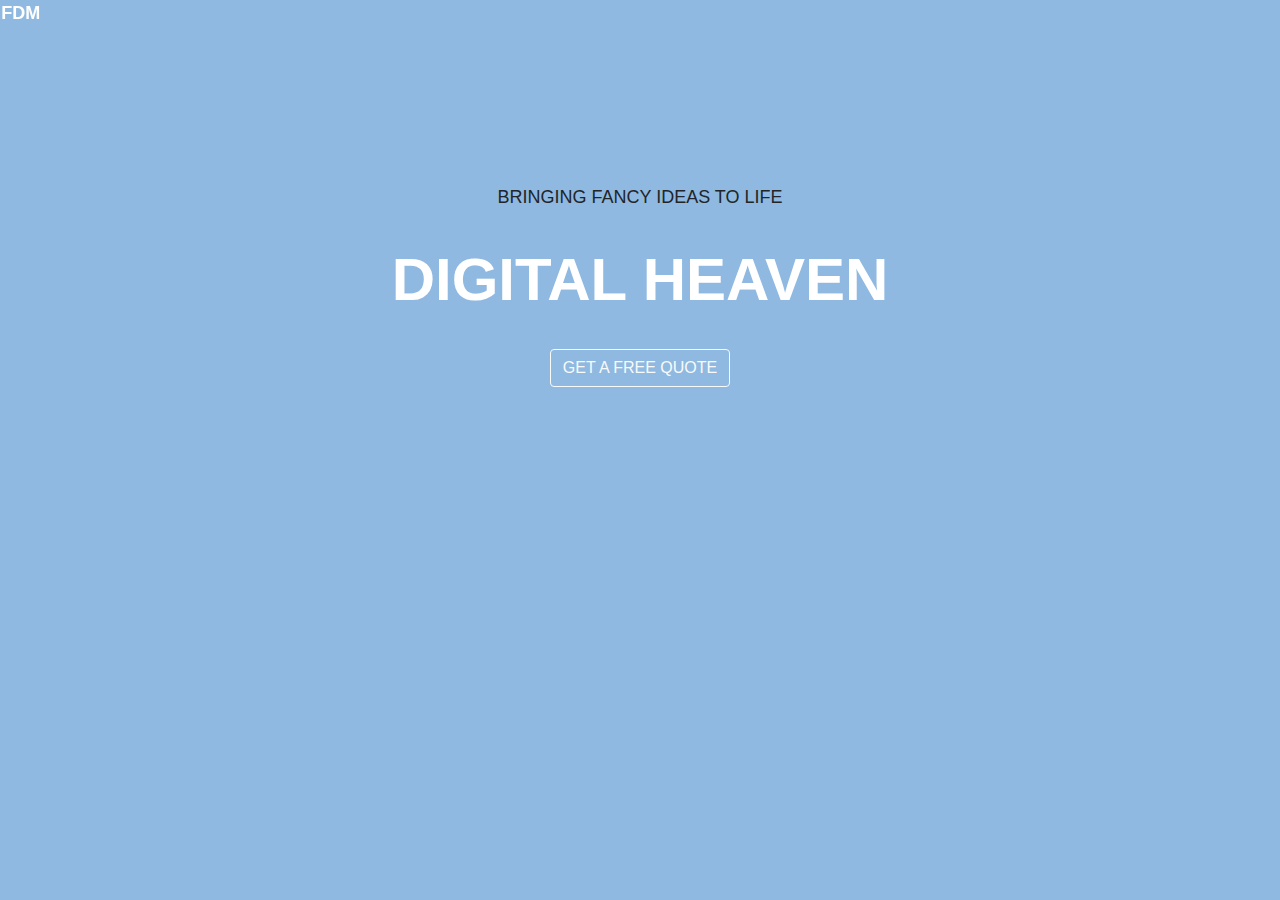
<file: Bootstrap_Assessment/index.html>
<!DOCTYPE html>
<html lang="en">

<head>
  <meta charset="UTF-8">
  <meta name="viewport" content="width=device-width, initial-scale=1">
  <title>Bootstrap Assessment</title>
  <link rel="stylesheet" href="https://stackpath.bootstrapcdn.com/bootstrap/4.1.3/css/bootstrap.min.css">
  <link rel="stylesheet" href="reset.css">
  <link rel="stylesheet" href="style.css">
</head>

<body>
  <div class="navbar fixed-top">
    FDM
  </div>

  <br><br><br><br><br>

  <div class="jumbotron">
    <h2 class="text-black"; align="center">Bringing Fancy Ideas To Life</h2> <br>

    <h1 class="text-white"; align="center">Digital Heaven</h1> <br>

    <h3 class="text-white"; align="center">
      <button type="button" class="btn btn-outline-light">GET A FREE QUOTE</button>
    </h3>
  </div>

</body>

</html>
</file>
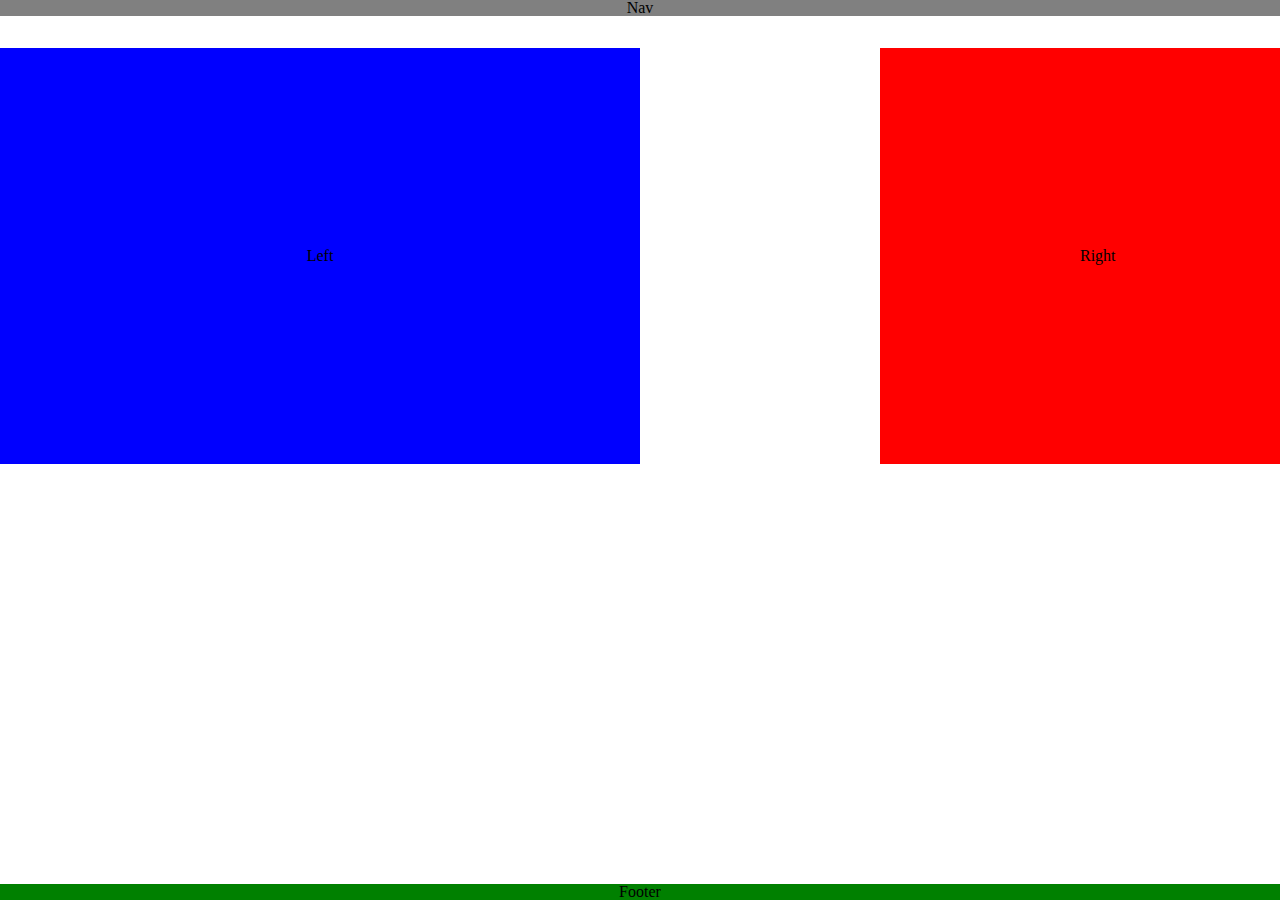
<file: CSS_Assessment/index.html>
<!DOCTYPE html>
<html lang="en">

<head>
  <title>CSS Assessment</title>
  <meta charset="UTF-8">
  <link rel="stylesheet" href="reset.css">
  <link rel="stylesheet" type="text/css" href="style.css">
</head>

<body>
    <header>
        Nav
    </header>

    <br><br>

    <section id="left">
        Left
    </section>

    <section id="right">
        Right
    </section>

    <footer>
        Footer
    </footer>
</body>
</html>
</file>
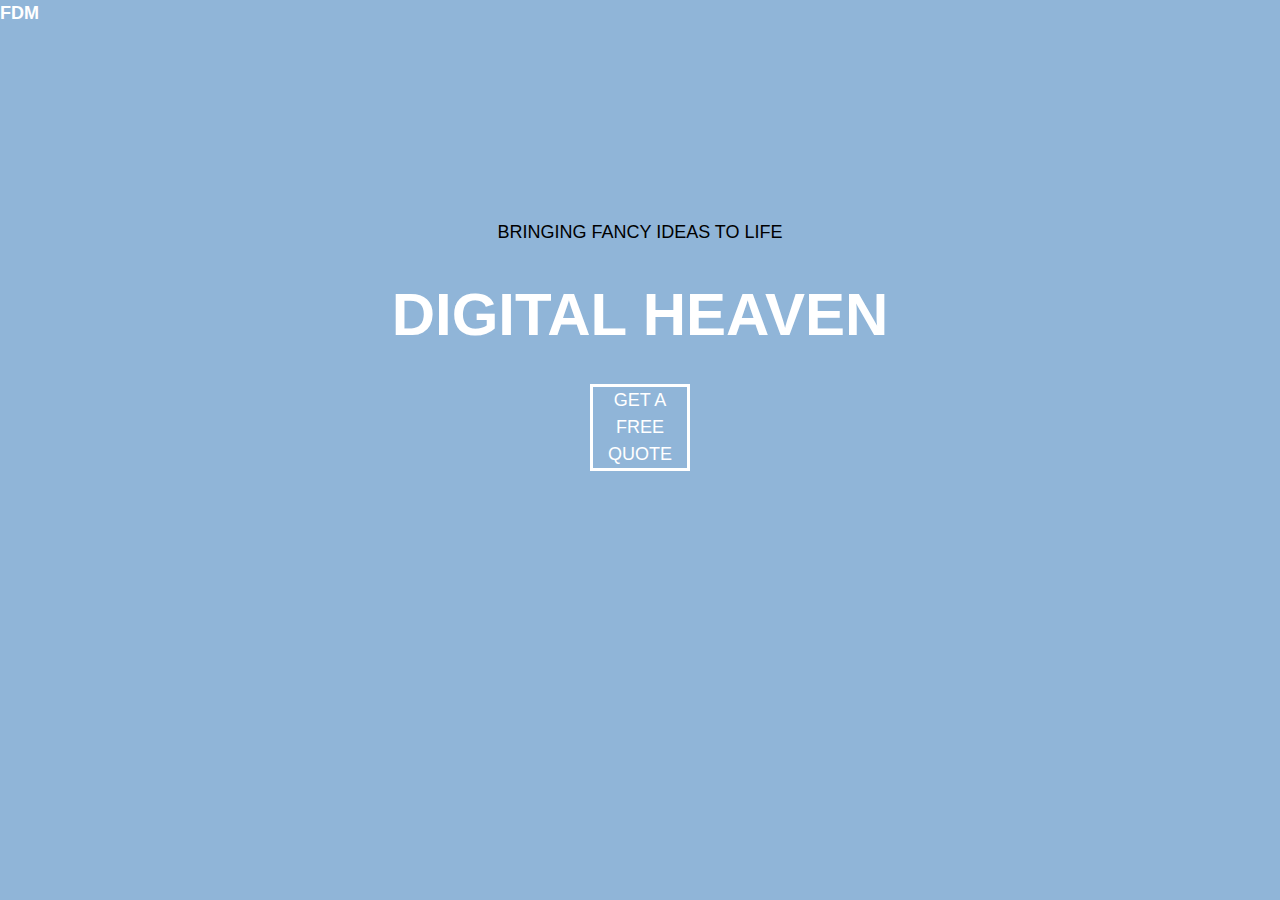
<file: HTML_BasicCSS_Assessment/index.html>
<!DOCTYPE html>
<html lang="en">

<head>
  <meta charset="UTF-8">
  <meta name="viewport" content="width=device-width, initial-scale=1.0">
  <meta http-equiv="X-UA-Compatible" content="ie=edge">
  <title>Document</title>
  <link rel="stylesheet" href="reset.css">
  <link rel="stylesheet" href="style.css">
</head>

<body>
  <h2 align="left">FDM</h2>
  <br><br><br><br><br><br><br><br>
  <h3 align="center">Bringing Fancy Ideas To Life</h3>
  <br>
  <h1 align="center">Digital Heaven</h1>
  <br>
  <h4 align="center"; style="border:3px; border-style:solid; border-color: white; margin-left: 590px; margin-right: 590px;">Get A Free Quote</h4>
</body>

</html>
</file>
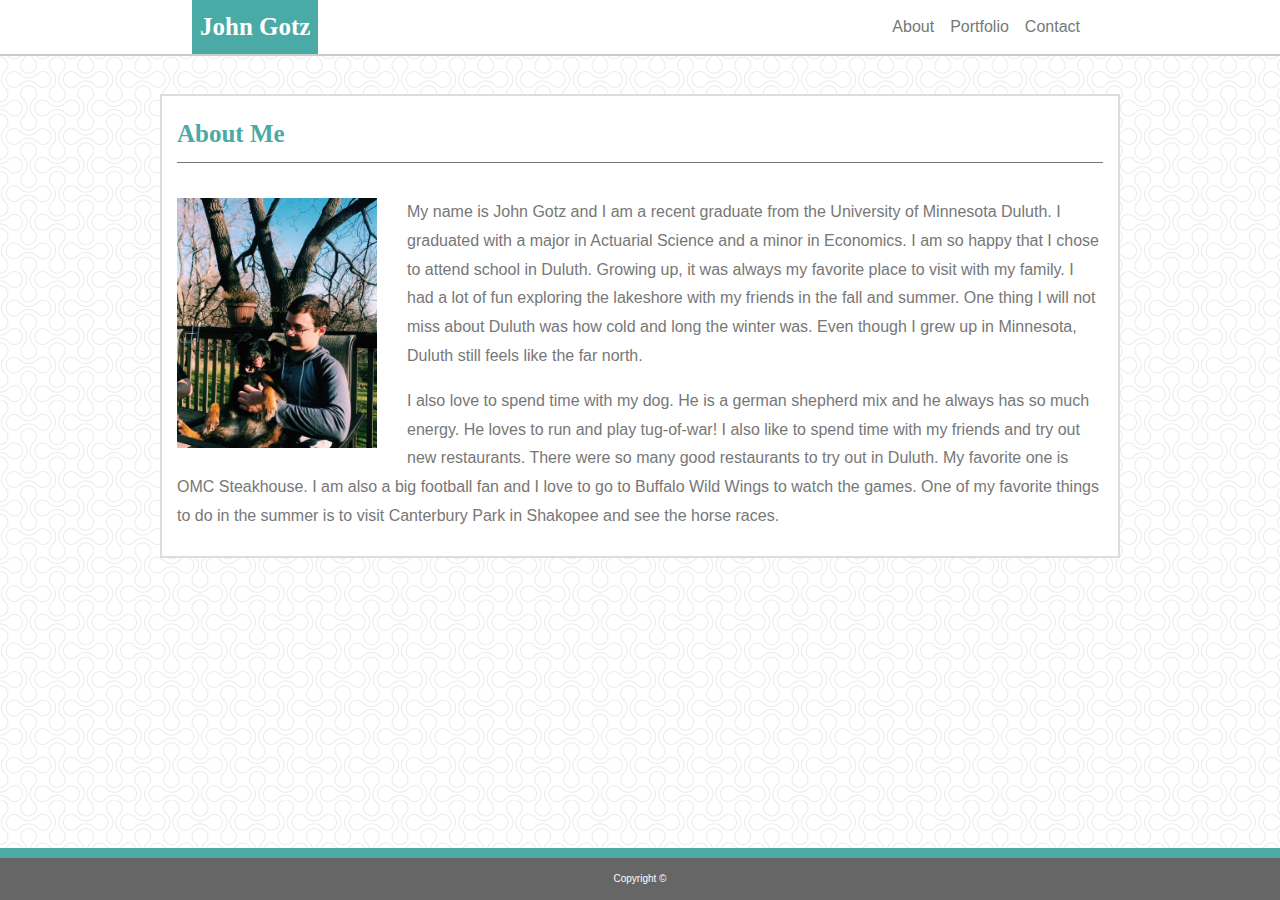
<file: Module-1_Assessment/index.html>
<!DOCTYPE html>
<html lang="en">

<head>
  <meta charset="UTF-8">
  <meta name="viewport" content="width=device-width, initial-scale=1">
  <title>Module-1 Assessment</title>
  <link rel="stylesheet" href="https://stackpath.bootstrapcdn.com/bootstrap/4.1.3/css/bootstrap.min.css">
  <link rel="stylesheet" href="reset.css">
  <link rel="stylesheet" type="text/css" href="assets/css/style1.css">
</head>

<body>
  <nav class="navbar navbar-expand-md">
      <div class="d-inline-flex p-2">John Gotz</div>
      
      <div class="collapse navbar-collapse" id="navbarNav">
        <ul class="navbar-nav ml-auto">
          <li class="nav-item">
            <a class="nav-link" href="file:///C:/Users/John/Desktop/Dev10/Assessments/John-Gotz-prework/Module-1_Assessment/index.html">About</a>
          </li>
          <li class="nav-item">
            <a class="nav-link" href="file:///C:/Users/John/Desktop/Dev10/Assessments/John-Gotz-prework/Module-1_Assessment/portfolio.html">Portfolio</a>
          </li>
          <li class="nav-item">
            <a class="nav-link" href="file:///C:/Users/John/Desktop/Dev10/Assessments/John-Gotz-prework/Module-1_Assessment/contact.html">Contact</a>
          </li>
        </ul>
      </div>
  </nav>
  
  <div class="container">
    <h1>About Me</h1>

    <hr>

    <img src="assets/images/profile.jpeg" alt="John Gotz" width=200 height=250></image>

    <p>My name is John Gotz and I am a recent graduate from the University of Minnesota Duluth. I graduated with a major 
      in Actuarial Science and a minor in Economics. I am so happy that I chose to attend school in Duluth. Growing up, 
      it was always my favorite place to visit with my family. I had a lot of fun exploring the lakeshore with my friends 
      in the fall and summer. One thing I will not miss about Duluth was how cold and long the winter was. Even though I 
      grew up in Minnesota, Duluth still feels like the far north.
    </p>
    <br>
    <p>
      I also love to spend time with my dog. He is a german shepherd mix and he always has so much energy. He loves to run 
      and play tug-of-war! I also like to spend time with my friends and try out new restaurants. There were so many good 
      restaurants to try out in Duluth. My favorite one is OMC Steakhouse. I am also a big football fan and I love to go to 
      Buffalo Wild Wings to watch the games. One of my favorite things to do in the summer is to visit Canterbury Park in 
      Shakopee and see the horse races.
    </p>
  </div>

  <footer class="footer mt-auto py-3">
    Copyright ©
  </footer>
</body>
</file>
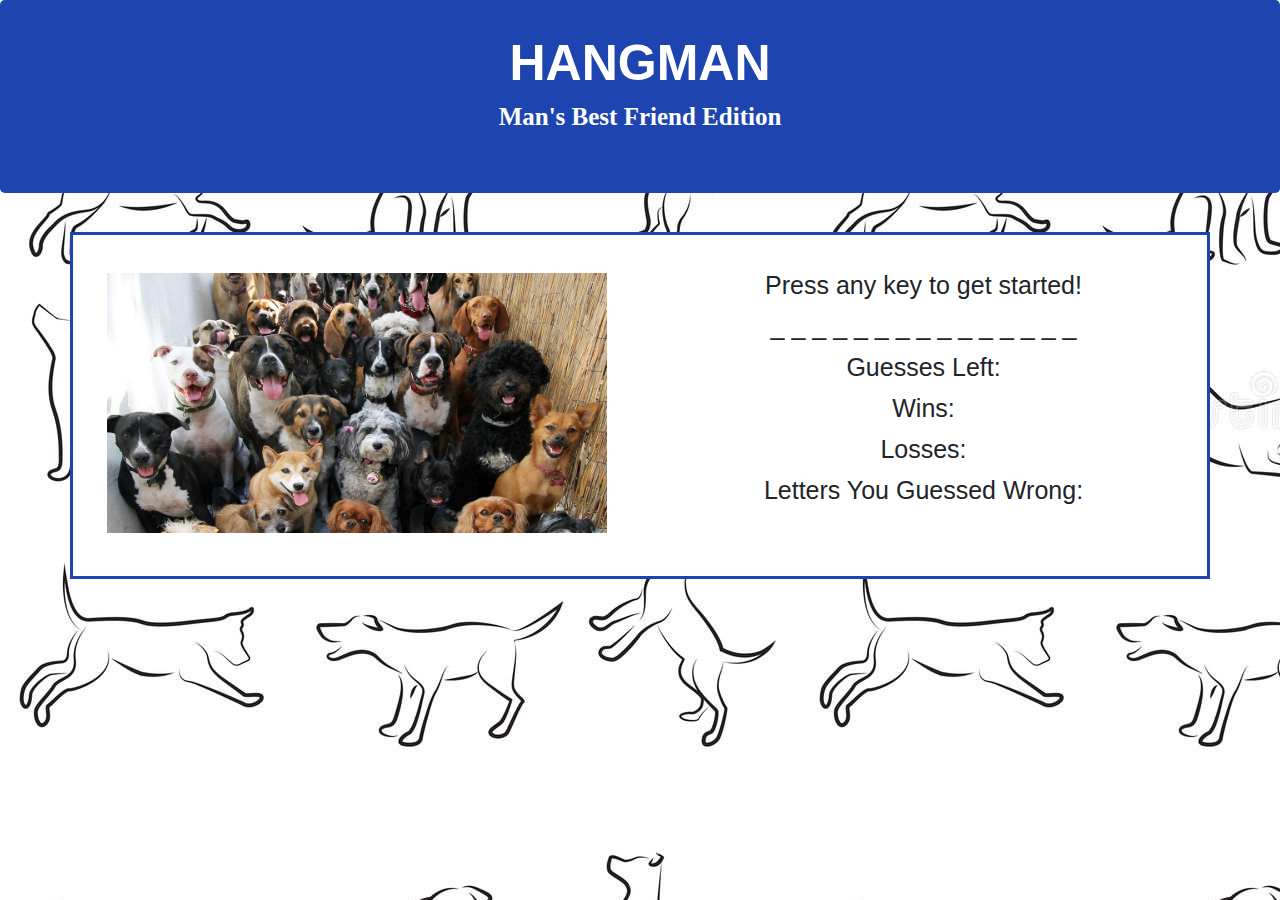
<file: Module-2_Assessment/index.html>
<!DOCTYPE html>
<html lang="en">

<head>
  <meta charset="UTF-8">
  <meta name="viewport" content="width=device-width, initial-scale=1">
  <title>Module-2 Assessment</title>
  <link rel="stylesheet" href="https://stackpath.bootstrapcdn.com/bootstrap/4.1.3/css/bootstrap.min.css">
  <link rel="stylesheet" href="assets/css/reset.css">
  <link rel="stylesheet" type="text/css" href="assets/css/style.css">
</head>

<body>

    <div class="jumbotron text-center">
        <h1>HANGMAN</h1>
        <br>
        <h2>Man's Best Friend Edition</h2>
    </div>

    <div class="container">
        <div class="row">
            <div class="col-md-6">
                <img class="mx-auto d-block" src="assets/images/dogs.jpg" alt="Image" width=500 height=260></image>
            </div>

            <div class="col-md-6">
                <div>
                    <h3>Press any key to get started!</h3><br>
                </div>
                
                <div>
                    <h3 id="currentword">_ _ _ _ _</h3><br>
                </div>
    
                <div id="scoreboard">
                    <div class="sidebar">
                        <h3>Guesses Left:
                            <span id="guessesremaining"></span>
                        </h3><br>
                    </div>
    
                    <div class="sidebar">
                        <h3>Wins:
                            <span id="winstracker"></span>
                        </h3><br>
                    </div>
    
                    <div class="sidebar">
                        <h3>Losses:
                            <span id="losstracker"></span>
                        </h3><br>
                    </div>
    
                    <div class="sidebar">
                        <h3>Letters You Guessed Wrong:
                            <span id="playerguesses"></span>
                        </h3>
                    </div>
                </div>
            </div>
        </div>
    </div>
    

    <script src="assets/javascript/game.js"></script>

</body>
</file>
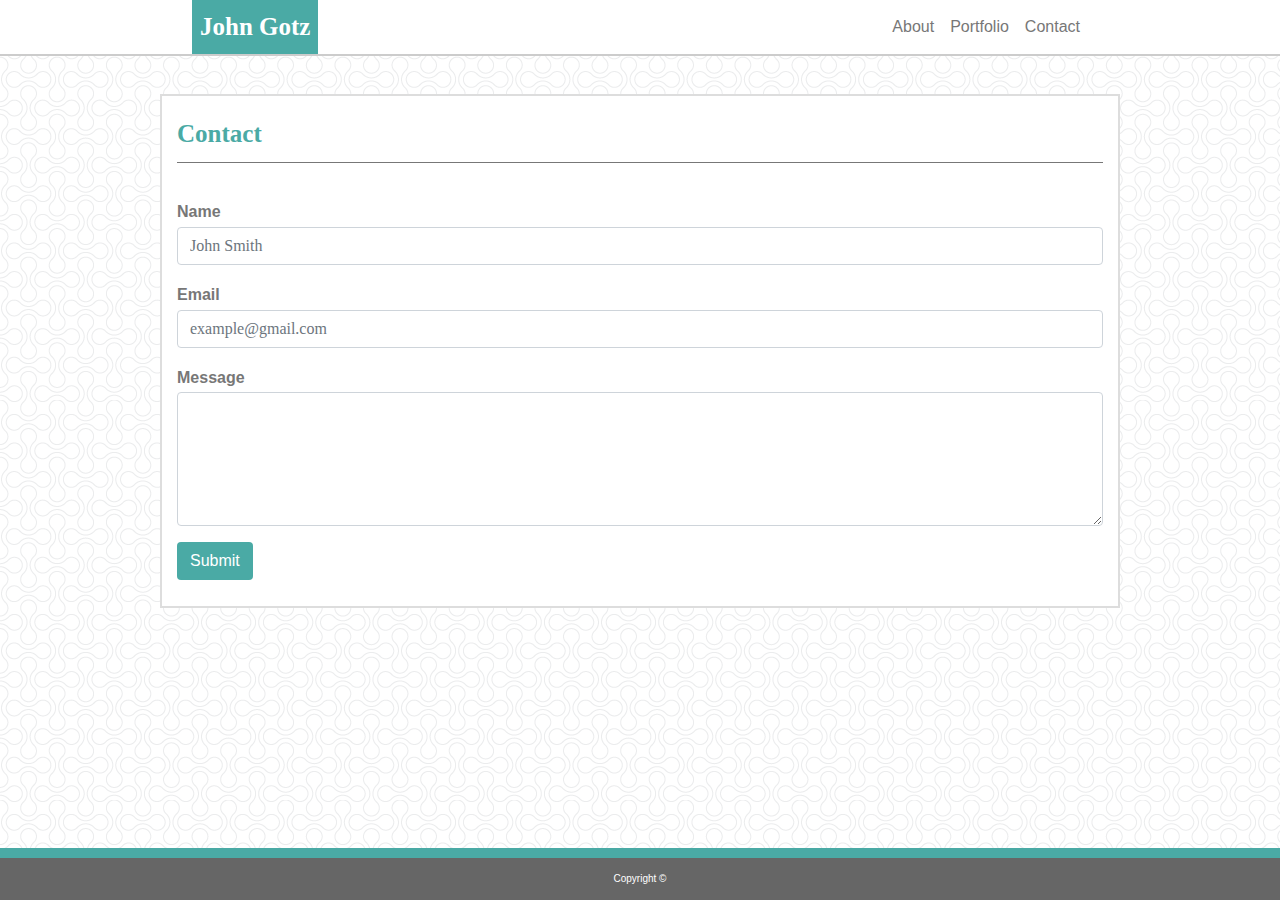
<file: Module-1_Assessment/contact.html>
<!DOCTYPE html>
<html lang="en">

<head>
  <meta charset="UTF-8">
  <meta name="viewport" content="width=device-width, initial-scale=1">
  <title>Module-1 Assessment</title>
  <link rel="stylesheet" href="https://stackpath.bootstrapcdn.com/bootstrap/4.1.3/css/bootstrap.min.css">
  <link rel="stylesheet" href="reset.css">
  <link rel="stylesheet" type="text/css" href="assets/css/style3.css">
</head>

<body>
    <nav class="navbar navbar-expand-lg">
        <div class="d-inline-flex p-2">John Gotz</div>
       
        <div class="collapse navbar-collapse" id="navbarNav">
          <ul class="navbar-nav ml-auto">
            <li class="nav-item">
              <a class="nav-link" href="file:///C:/Users/John/Desktop/Dev10/Assessments/John-Gotz-prework/Module-1_Assessment/index.html">About</a>
            </li>
            <li class="nav-item">
              <a class="nav-link" href="file:///C:/Users/John/Desktop/Dev10/Assessments/John-Gotz-prework/Module-1_Assessment/portfolio.html">Portfolio</a>
            </li>
            <li class="nav-item">
                <a class="nav-link" href="file:///C:/Users/John/Desktop/Dev10/Assessments/John-Gotz-prework/Module-1_Assessment/contact.html">Contact</a>
            </li>
          </ul>
        </div>
    </nav>

    <div class="container">
        <h1>Contact</h1>

        <hr>
        
        <p>Name</p>
        <div class="input-group mb-3">
          <input type="text" class="form-control" placeholder="John Smith" aria-label="Name" aria-describedby="basic-addon1">
        </div>
        
        <p>Email</p>
        <div class="input-group mb-3">
          <input type="text" class="form-control" placeholder="example@gmail.com" aria-label="Email" aria-describedby="basic-addon1">
        </div>

        <p>Message</p>
        <div class="form-group">
          <textarea class="form-control" id="exampleFormControlTextarea1" rows="5"></textarea>
        </div>

        <button type="button" class="btn">Submit</button>
    </div>

    <footer class="footer mt-auto py-3">
        Copyright ©
    </footer>
</body>
</file>
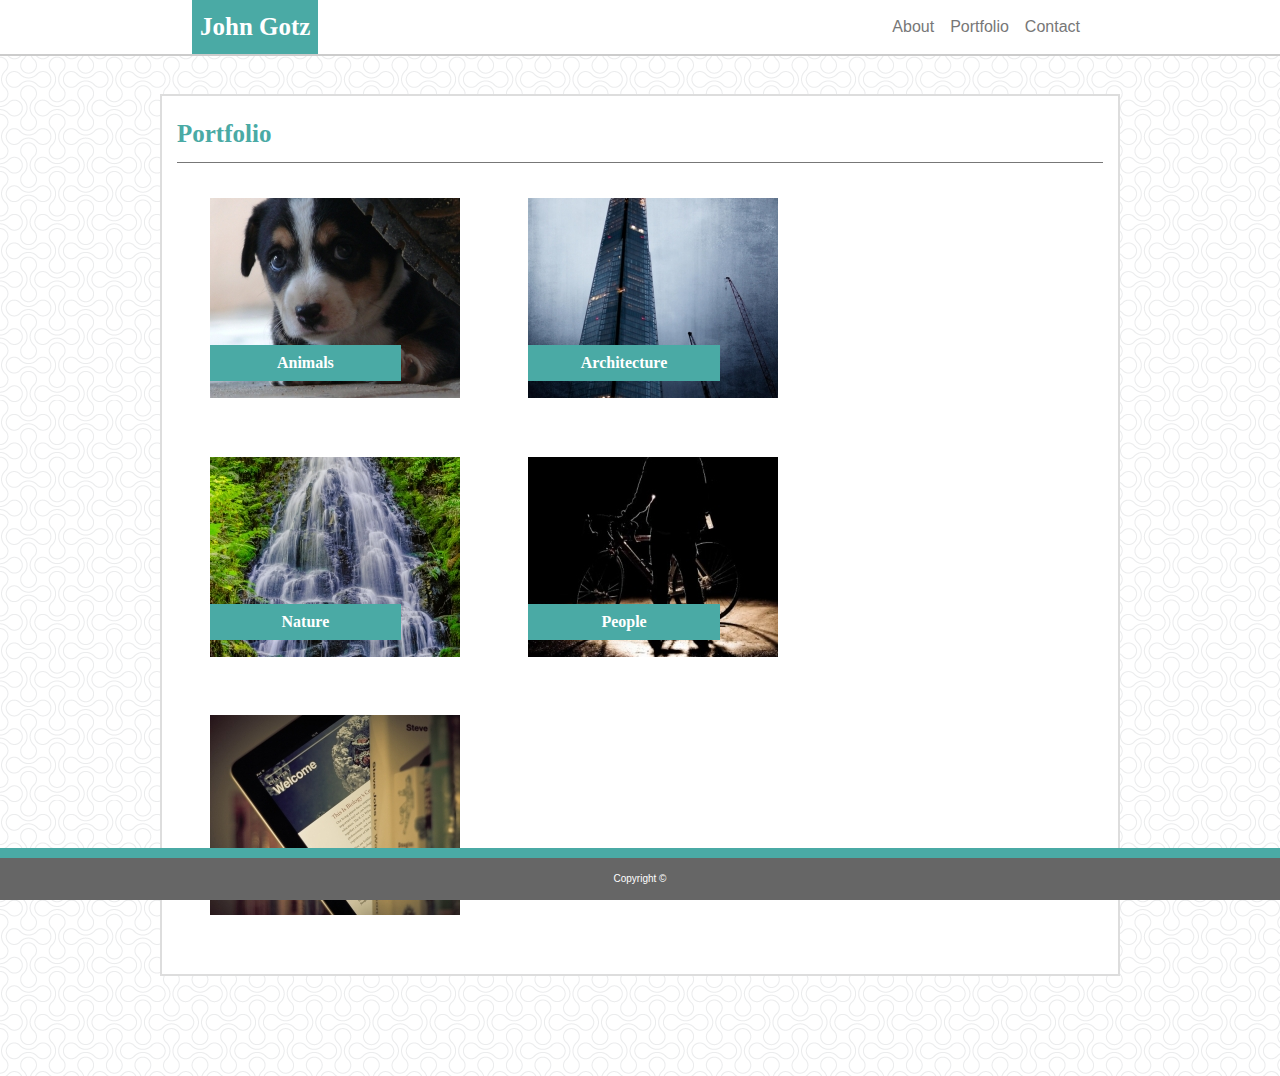
<file: Module-1_Assessment/portfolio.html>
<!DOCTYPE html>
<html lang="en">

<head>
  <meta charset="UTF-8">
  <meta name="viewport" content="width=device-width, initial-scale=1">
  <title>Module-1 Assessment</title>
  <link rel="stylesheet" href="https://stackpath.bootstrapcdn.com/bootstrap/4.1.3/css/bootstrap.min.css">
  <link rel="stylesheet" href="reset.css">
  <link rel="stylesheet" type="text/css" href="assets/css/style2.css">
</head>

<body>
    <nav class="navbar navbar-expand-lg">
        <div class="d-inline-flex p-2">John Gotz</div>
       
        <div class="collapse navbar-collapse" id="navbarNav">
          <ul class="navbar-nav ml-auto">
            <li class="nav-item">
              <a class="nav-link" href="file:///C:/Users/John/Desktop/Dev10/Assessments/John-Gotz-prework/Module-1_Assessment/index.html#">About</a>
            </li>
            <li class="nav-item">
              <a class="nav-link" href="file:///C:/Users/John/Desktop/Dev10/Assessments/John-Gotz-prework/Module-1_Assessment/portfolio.html">Portfolio</a>
            </li>
            <li class="nav-item">
                <a class="nav-link" href="file:///C:/Users/John/Desktop/Dev10/Assessments/John-Gotz-prework/Module-1_Assessment/contact.html">Contact</a>
            </li>
          </ul>
        </div>
    </nav>

    <div class="container">
        <h1>Portfolio</h1>

        <hr>

        <div class="row">
            <div class="col-md-4">
                <img src="assets/images/image1.png" alt="Image1" width=250 height=200></image>
                <div class="text-block">Animals</div>
            </div>

            <div class="col-md-4">
                <img src="assets/images/image2.png" alt="Image2" width=250 height=200></image>
                <div class="text-block">Architecture</div>
            </div>

            <div class="col-md-4">
                
            </div>
        </div>

        <div class="row">
            <div class="col-md-4">
                <img src="assets/images/image3.png" alt="Image3" width=250 height=200></image>
                <div class="text-block">Nature</div>
            </div>

            <div class="col-md-4">
                <img src="assets/images/image4.png" alt="Image4" width=250 height=200></image>
                <div class="text-block">People</div>
            </div>

            <div class="col-md-4">
               
            </div>
        </div>

        <div class="row">
            <div class="col-md-4">
                <img src="assets/images/image5.png" alt="Image5" width=250 height=200></image>
                <div class="text-block">Tech</div>
            </div>

            <div class="col-md-4">

            </div>

            <div class="col-md-4">
                
            </div>
        </div>

    </div>

    <footer class="footer mt-auto py-3">
        Copyright ©
    </footer>
</body>
</file>
<file: Bootstrap_Assessment/style.css>
body {
  line-height: 1.5;
  text-transform: uppercase;
  background-color: rgb(143, 185, 224);
  font-family: Arial, Helvetica, sans-serif;
}

.jumbotron {
  background-color: rgb(143, 185, 224);
}

.navbar {
  padding-left: .1%;
  padding-top: 0%;
  font-size: 18px;
  font-weight: bold;
  color: white;
}

h1 {
  font-size: 60px;
  font-weight: bold;
}

h2 {
  font-size: 18px;
}

h3 {
  font-size: 18px;
}
</file>
<file: CSS_Assessment/style.css>
* {
    box-sizing: border-box;
    text-align: center;
}

body {
    font-size: 16px;
    color: black;
}

header {
    background: gray;
}

section {
    padding: 200px;
    margin-bottom: 20px;
}

footer {
    background: green;
    bottom: 0;
    position: absolute;
    width: 100%;
}

#left {
    float: left;
    width: 50%;
    background: blue;
}

#right {
    float: right;
    width: 25%;
    background: red;
}
</file>
<file: HTML_BasicCSS_Assessment/style.css>
body {
  margin: 0;
  line-height: 1.5;
  text-transform: uppercase;
  background-color: rgb(144, 181, 216);
  font-family: Arial, Helvetica, sans-serif;
}

  h1 {
    color: white;
    font-size: 60px;
    font-weight: bold;
  }

  h2 {
    color: white;
    font-size: 18px;
    font-weight: bold;
  }

  h3 {
    color: black;
    font-size: 18px;
  }

  h4 {
    color: white;
    font-size: 18px;
  }
</file>
<file: Module-1_Assessment/assets/css/style1.css>
.navbar {
    line-height: 1.5;
    background-color: #ffffff;
    border-bottom: 2px solid #cccccc;
    padding-left: 15%;
    padding-right: 15%;
    padding-top: 0%;
    padding-bottom: 0%;
    margin-bottom: 3%;
}

.d-inline-flex {
    background-color: #4aaaa5;
    color: white;
    font-size: 25px;
    font-weight: bold;
    font-family: 'Georgia', Times, Times New Roman, serif;
}

.collapse {
    font-family: 'Arial', 'Helvetica Neue', Helvetica, sans-serif;
    font-size: 16px;
}

a { 
    color:#777777;
    text-decoration: none;
}
    
a:hover { 
    text-decoration: none;
}

.footer {
    background-color: #666666;
    border-top: 10px solid #4aaaa5;
    color: #ffffff;
    font-family: 'Arial', 'Helvetica Neue', Helvetica, sans-serif;
    font-size: 10px;
    text-align: center;
    position: fixed;
    bottom: 0;
    width: 100%;
}

body {
    background: url(../images/bg.png)
}

.container {
    background-color: #ffffff;
    border: 2px solid #dddddd;
    width: 960px;
    padding-top: 2%;
    padding-bottom: 2%;
    margin-bottom: 100px;
}

h1 {
    color: #4aaaa5;
    font-size: 25px;
    font-weight: bold;
    font-family: 'Georgia', Times, Times New Roman, serif;
}

hr {
    color:#777777;
    padding-top: 2%;
    border-top: 1px solid #777777;
}

p {
    color: #777777;
    font-family: 'Arial', 'Helvetica Neue', Helvetica, sans-serif;
    font-size: 16px;
    line-height: 1.8;
}

img {
    float: left;
    margin-right: 30px;
}
</file>
<file: Module-2_Assessment/assets/css/style.css>
body {
    background: url(../images/bg.jpg)
}

.jumbotron {
    text-align: center;
    padding-top: 3%;
    background-color:  rgb(29, 68, 175);
}

h1{
    color: white;
    font-size: 50px;
    font-weight: bold;
    font-family: Arial, Helvetica, sans-serif;
}

h2{
    color: white;
    font-size: 25px;
    font-weight: bold;
    font-family: fantasy;
}

.container {
    margin-top: 3%;
    margin-bottom: 3%;
    padding-top: 3%;
    padding-bottom 3%;
    background-color: white;
    border: 3px solid rgb(29, 68, 175);
}

img{
    margin-bottom: 8%;
}

h3{
    font-size: 25px;
    text-align: center;
    font-family: -apple-system, BlinkMacSystemFont, 'Segoe UI', Roboto, Oxygen, Ubuntu, Cantarell, 'Open Sans', 'Helvetica Neue', sans-serif;
}
</file>
<file: Module-1_Assessment/assets/css/style3.css>
.navbar {
    line-height: 1.5;
    background-color: #ffffff;
    border-bottom: 2px solid #cccccc;
    padding-left: 15%;
    padding-right: 15%;
    padding-top: 0%;
    padding-bottom: 0%;
    margin-bottom: 3%;
}

.d-inline-flex {
    background-color: #4aaaa5;
    color: white;
    font-size: 25px;
    font-weight: bold;
    font-family: 'Georgia', Times, Times New Roman, serif;
}

.collapse {
    font-family: 'Arial', 'Helvetica Neue', Helvetica, sans-serif;
    font-size: 16px;
}

a { 
    color:#777777;
    text-decoration: none;
}
    
a:hover { 
    text-decoration: none;
}

.footer {
    background-color: #666666;
    border-top: 10px solid #4aaaa5;
    color: #ffffff;
    font-family: 'Arial', 'Helvetica Neue', Helvetica, sans-serif;
    font-size: 10px;
    text-align: center;
    position: fixed;
    bottom: 0;
    width: 100%;
}

body {
    background: url(../images/bg.png)
}

.container {
    background-color: #ffffff;
    border: 2px solid #dddddd;
    width: 960px;
    padding-top: 2%;
    padding-bottom: 2%;
    margin-bottom: 100px;
}

h1 {
    color: #4aaaa5;
    font-size: 25px;
    font-weight: bold;
    font-family: 'Georgia', Times, Times New Roman, serif;
}

hr {
    color:#777777;
    padding-top: 2%;
    border-top: 1px solid #777777;
}

p {
    color: #777777;
    font-family: 'Arial', 'Helvetica Neue', Helvetica, sans-serif;
    font-size: 16px;
    font-weight: bold;
    line-height: 1.8;
}

button {
    font-family: 'Arial', 'Helvetica Neue', Helvetica, sans-serif;
    background-color: #4aaaa5;
    color: white;
}
</file>
<file: Module-1_Assessment/assets/css/style2.css>
.navbar {
    line-height: 1.5;
    background-color: #ffffff;
    border-bottom: 2px solid #cccccc;
    padding-left: 15%;
    padding-right: 15%;
    padding-top: 0%;
    padding-bottom: 0%;
    margin-bottom: 3%;
}

.d-inline-flex {
    background-color: #4aaaa5;
    color: white;
    font-size: 25px;
    font-weight: bold;
    font-family: 'Georgia', Times, Times New Roman, serif;
}

.collapse {
    font-family: 'Arial', 'Helvetica Neue', Helvetica, sans-serif;
    font-size: 16px;
}

a { 
    color:#777777;
    text-decoration: none;
}
    
a:hover { 
    text-decoration: none;
}

body {
    background: url(../images/bg.png)
}

.footer {
    background-color: #666666;
    border-top: 10px solid #4aaaa5;
    color: #ffffff;
    font-family: 'Arial', 'Helvetica Neue', Helvetica, sans-serif;
    font-size: 10px;
    text-align: center;
    position: fixed;
    bottom: 0;
    width: 100%;
}

.container {
    background-color: #ffffff;
    border: 2px solid #dddddd;
    width: 960px;
    padding-top: 2%;
    padding-bottom: 0%;
    margin-bottom: 100px;
}

h1 {
    color: #4aaaa5;
    font-size: 25px;
    font-weight: bold;
    font-family: 'Georgia', Times, Times New Roman, serif;
}

hr {
    color:#777777;
    padding-top: 2%;
    border-top: 1px solid #777777;
}

.row {
    padding-bottom: 6%;
}

.col-md-4 {
    padding-left: 5%;
    padding-right: 5%;
}

.text-block {
    position: absolute;
    bottom: 20px;
    background-color: #4aaaa5;
    color: white;
    font-weight: bold;
    text-align: center;
    font-family: 'Georgia', Times, Times New Roman, serif;
    padding-top: 10px;
    padding-bottom: 10px;
    padding-left: 20px;
    padding-right: 20px;
    width: 60%;
}
</file>
